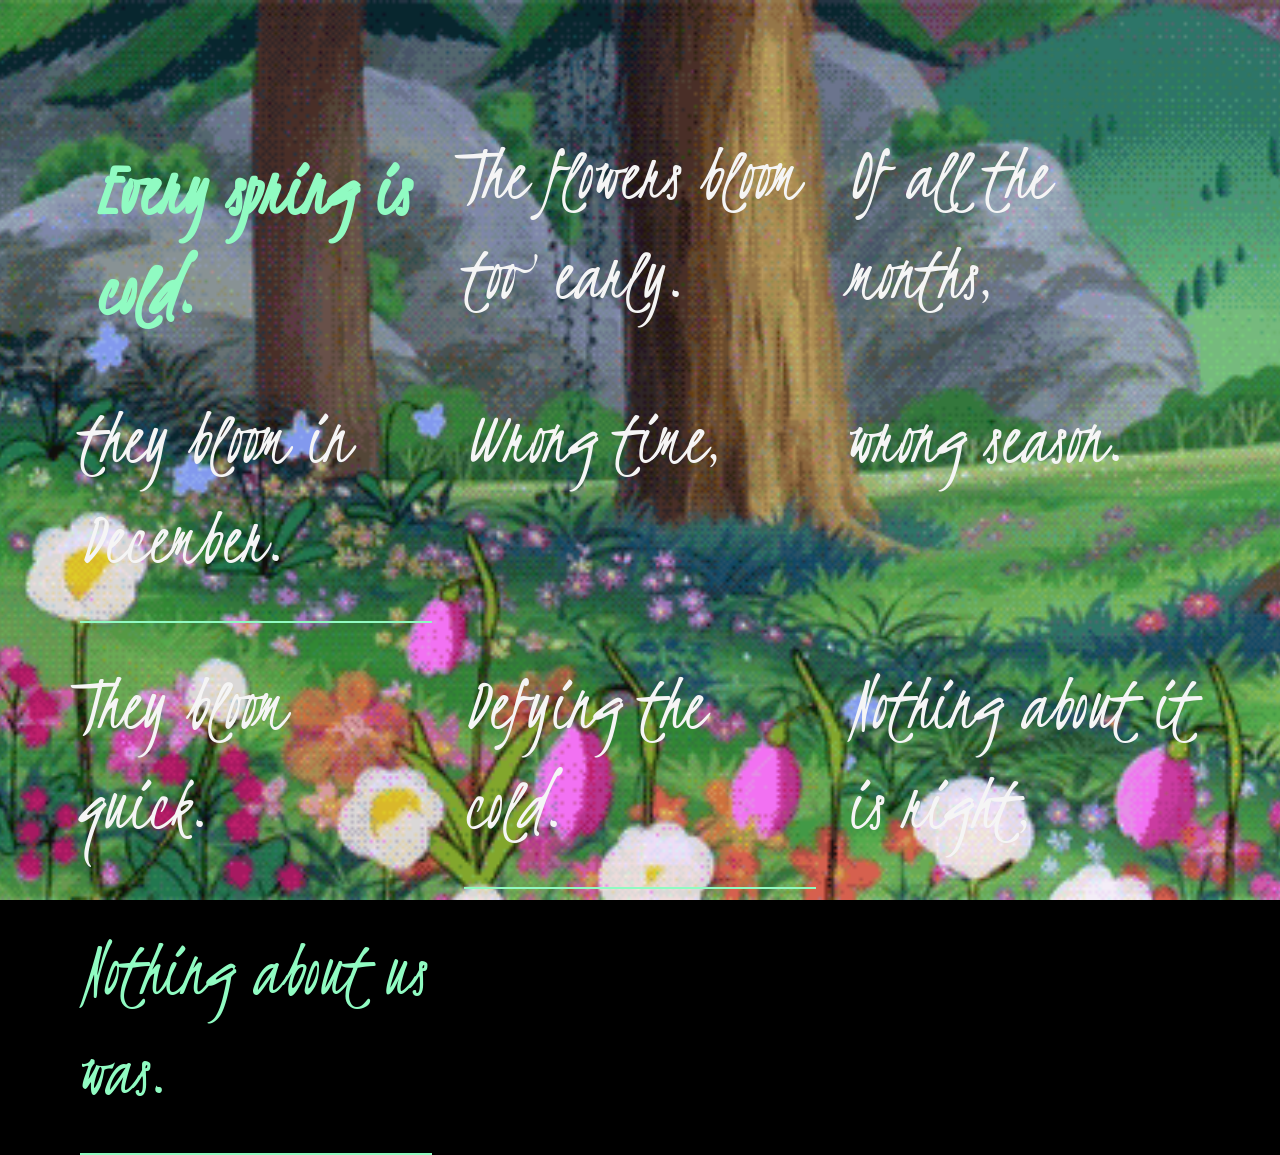
<file: index.html>
<!doctype html>
<html lang="en">
<head>
	<meta charset="utf-8">
	<link rel="stylesheet" href="./assets/css/styles.css">
	<link rel="preconnect" href="https://fonts.googleapis.com">
<link rel="preconnect" href="https://fonts.gstatic.com" crossorigin>
<link href="https://fonts.googleapis.com/css2?family=Kristi&display=swap" rel="stylesheet">
	<title>Every Spring is Cold</title>

</head>
<body>
	<div class="grid-container">
		<div><h1>Every spring is cold.</h1></div>
		<div>The flowers bloom too early.</div>
		<div>Of all the months,</div>
		<div class="last">they bloom in December.</div>

		<div>Wrong time,</div>
		<div>wrong season.</div>
		<div>They bloom quick.</div>
		<div class="last">Defying the cold.</div>

		<div>Nothing about it is right,</div>
		<div class="last"><div class="blossom">Nothing about us was.</div></div>
	</div>
	<!-- IGNORE IGNORE <a href="assingment3haiku.html">Assingment 3: Interactive Haiku</a> -->
	<script src="assets/js/main.js"></script>
</body>

</html>
</file>
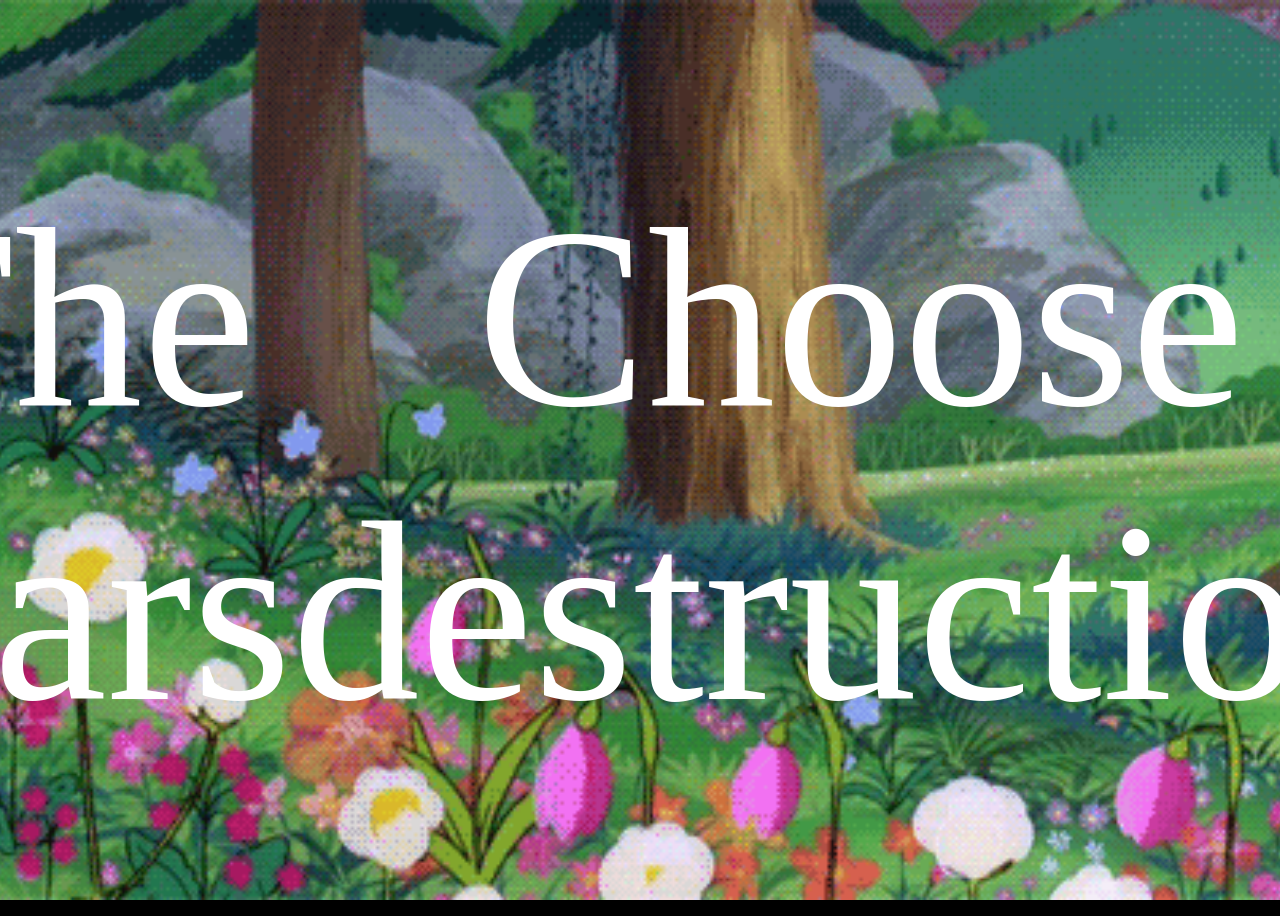
<file: assingment3haiku.html>
<!doctype html>
<html lang="en">
<head>
	<meta charset="utf-8">
	<link rel="stylesheet" href="./assets/css/styles.css">
	<link rel="preconnect" href="https://fonts.googleapis.com">
<!--<link rel="preconnect" href="https://fonts.gstatic.com" crossorigin>
<link href="https://fonts.googleapis.com/css2?family=Kristi&display=swap" rel="stylesheet"> -->
	<title>Haiku</title>

	<!-- Code snippet to create a "breathe" animation effect with a variable font -->
  <style> 
    /* The @font-face rule is used to define a custom font that you want to use on your webpage. Here 'TheFont' is a name we give to reference the font later in CSS. The 'src' property specifies the path to the font file, and 'format' specifies the font format. */
    @font-face {
    font-family: 'TheFont';
    
    /* Variable fonts like the one linked below allow for fine-tuned control over various font properties dynamically via CSS, such as weight ('wght'), width ('wdth'), etc. This link is where your web browser will download the font from. */
    /* Insert the link to your custom variable font */
    src: url("https://garet.typeforward.com/assets/fonts/shared/TFMixVF.woff2")
      format('woff2'); }


  body.breathe-animation {
    display: flex;
    align-items: center;
    justify-content: center;
    /* Change the Background color of the entire screen */
    background-color: black;
    /* 'vw' is a viewport-width unit, 'vh' is a viewport-height unit. 1vw equals 1% of the width of the viewport, and 1vh equals 1% of the height of the viewport. This allows the font size to scale dynamically with the window size. */
    height: 100vh;
  }

  .breathe-animation span {
    font-family: 'TheFont';
  
    /* The 'clamp()' function sets a flexible font size that will never go below a minimum value and never above a maximum value. The middle value is preferred, but it will shrink or grow based on the viewport dimensions. */
    /* Adjusts font size based on content width and viewport height */
    font-size: clamp(10vw, 20vw, 50vh);
  
    /* Change this to set the text color */
    color: white;
  
    /* Center text horizontally */
    text-align: center; 
  
    /* The 'animation' property applies the 'letter-breathe' keyframes to the element, making it animate over 3 seconds.'ease-in-out' makes the movement start and end slowly, and 'infinite' makes it repeat forever. */
    /* Controls the animation (3s is the duration) */
    animation: letter-breathe 3s ease-in-out infinite;
}
  
  /* Keyframes define the sequence of styles that an element will go through during an animation. */
  @keyframes letter-breathe {
   
    /* The 'from' and 'to' keyframes establish the initial and final states of the animation, respectively, using 'font-variation-settings'. This CSS property is used with variable fonts to adjust their weight ('wght'), width ('wdth'), etc., during the animation. */
    from,
    to {
      /* Starting weight; adjust the numbers according to your specific font */
      font-variation-settings: 'wght' 100;
    }

    /* At the midpoint (50%) of the animation, the font weight changes to 900. */
    50% {
      /* Ending weight; adjust the numbers according to your specific font */
      font-variation-settings: 'wght' 900;
    }
  }
  </style>
</head>

<body class="breathe-animation">
	<span>For even</span>
	<span>The stars</span>
	<span>Choose destruction</span>
	<span>Over life.</span>
	
</body>
</file>
<file: assets/css/styles.css>
/* styles.css */
html {
    width: 100%;
    height: 100%;
}

.kristi-regular {
  font-family: "Kristi", cursive;
  font-weight: 400;
  font-style: normal;
}

h1 {
    font-family: "Kristi", cursive;
    margin: 1rem;
    color: rgb(144, 251, 194);
    font-size: 5rem; /* 80px */
    
}

body {
    margin: 1rem;
    background-color: black;
    color: whitesmoke;
    font-size: 5rem; /* 80px */
    font-family: "Kristi", cursive;
    overflow: hidden;

    background: black url("../img/flowers.gif");
    background-repeat: no-repeat;
    background-position: center;
    background-size: cover;
    /* shorthand, but has issues on Safari */
    /* background: black url("../img/flames.gif") no-repeat center/cover; */
}

.grid-container {
    display: grid;
    grid-template-columns: repeat(auto-fit, minmax(320px, 1fr));
    gap: 2rem;
    margin: 10% 4rem 0 4rem;
}

.last {
    padding-bottom: 2rem;
    border-bottom: 2px solid rgb(144, 251, 194);
}

.blossom {
    font-family: "Kristi", cursive;
    font-size: 5rem;
    color: rgb(144, 251, 194);
}

/* CSS Animation example */

/* @keyframes fadeOut {
    0% { opacity: 1; } 
    100% { opacity: 0; }
}
body {
    animation-name: fadeOut;
    animation-duration: 2s;
} */

/* CSS Transition example */

div {
    transition-property: transform;
    transition-duration: 3s;
}

/* body {
    transition-property: transform;
    transition-duration: 3s;
} */
</file>
